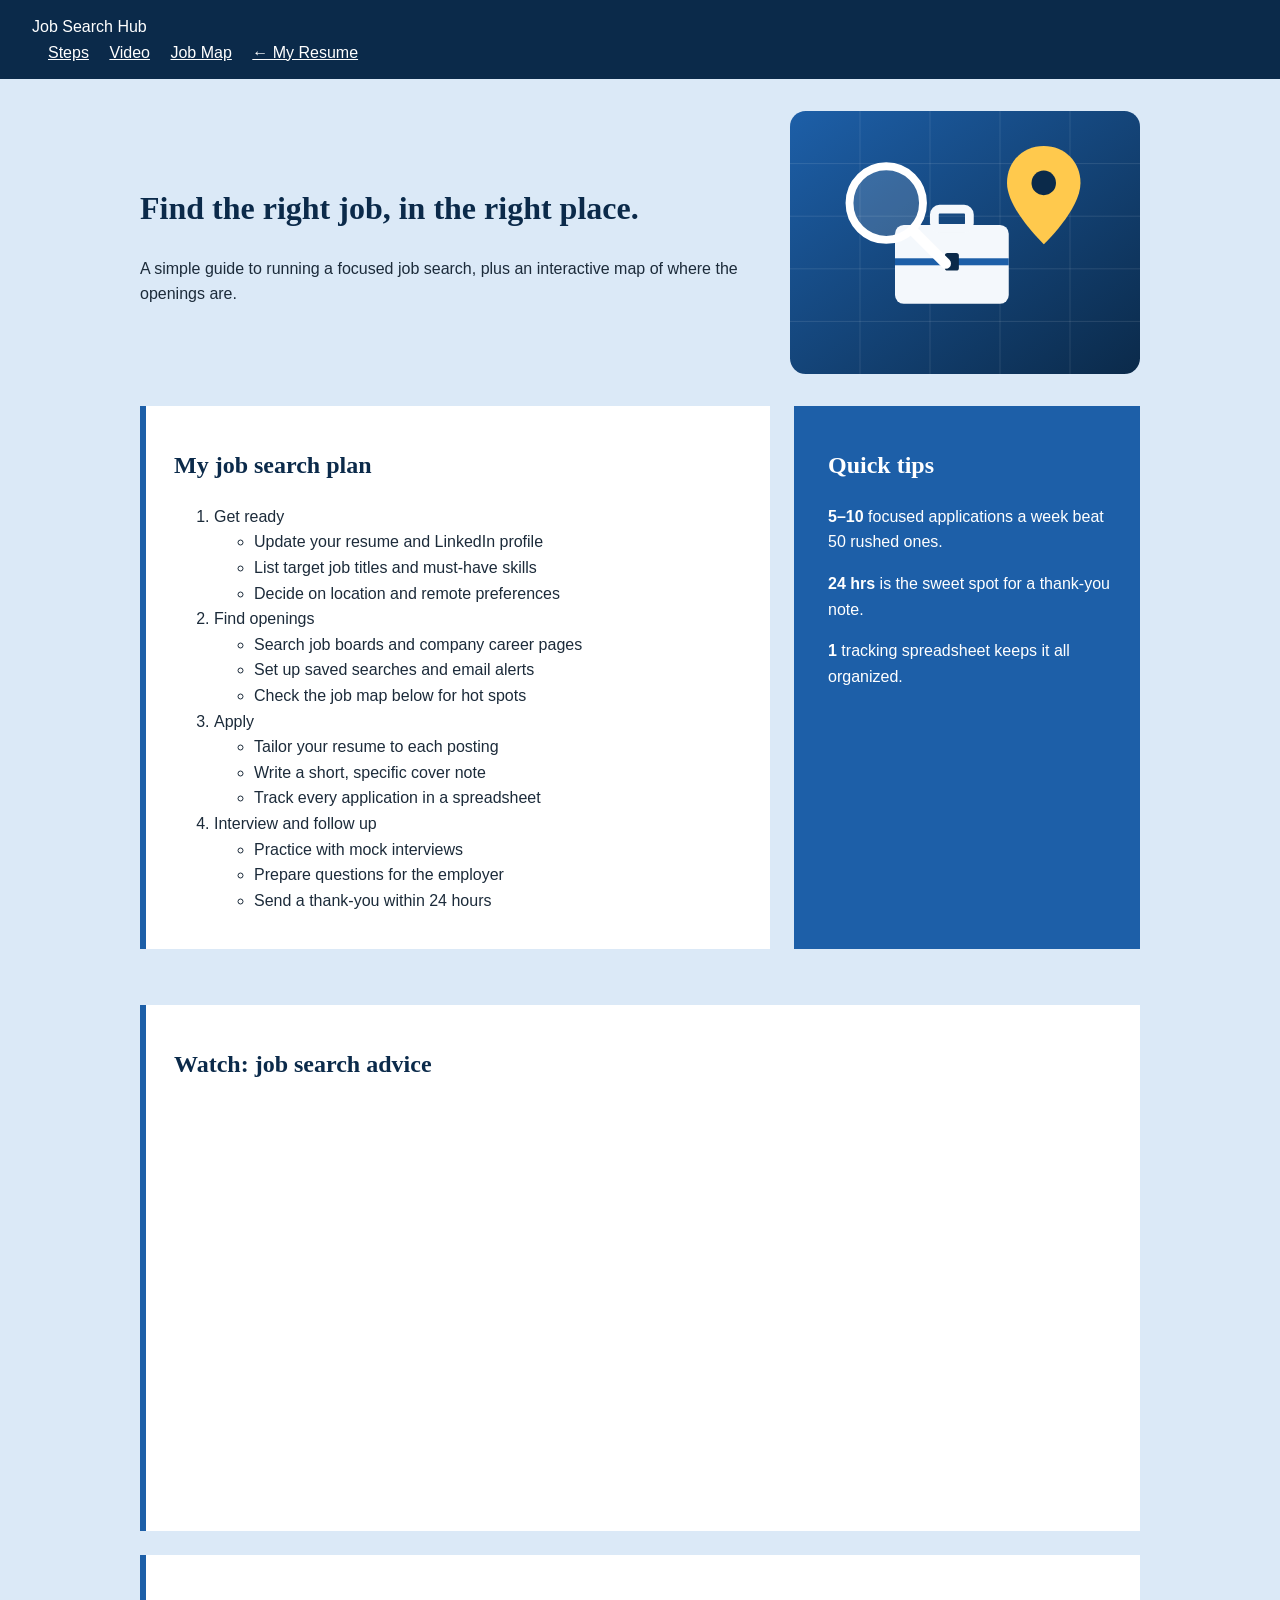
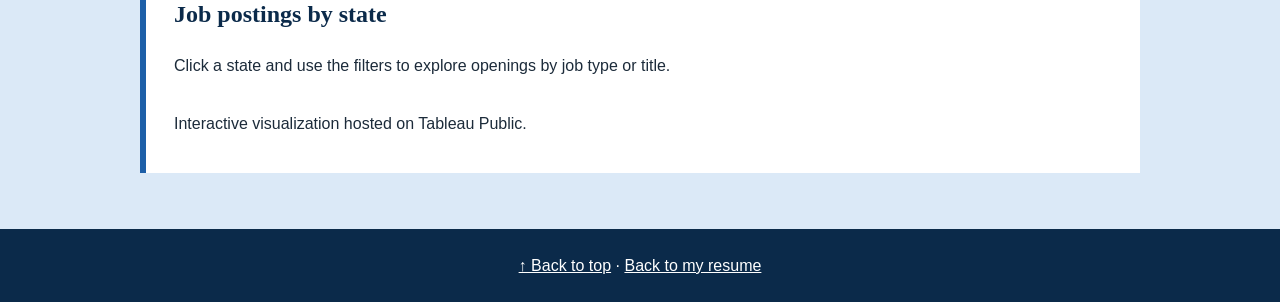
<file: job_search.html>
<!DOCTYPE html>
<html lang="en">
<head>
  <meta charset="utf-8">
  <meta name="viewport" content="width=device-width, initial-scale=1">
  <title>Job Search Hub</title>
  <link rel="preconnect" href="https://fonts.googleapis.com">
  <link href="https://fonts.googleapis.com/css2?family=Merriweather:wght@700&family=Open+Sans:wght@400;600&display=swap" rel="stylesheet">
  <link rel="stylesheet" href="css/style.css">
</head>
<body id="top">

  <div id="site-header">
    <span class="brand">Job Search Hub</span>
    <nav>
      <a href="#steps">Steps</a>
      <a href="#video">Video</a>
      <a href="#map">Job Map</a>
      <a href="index.html">&larr; My Resume</a>
    </nav>
  </div>

  <div id="hero">
    <div class="hero-text">
      <h1>Find the right job, in the right place.</h1>
      <p>A simple guide to running a focused job search, plus an interactive map of where the openings are.</p>
    </div>
    <img src="img/job-search.svg" alt="Magnifying glass over a map pin and a briefcase">
  </div>

  <main>
    <div class="two-col">
      <section id="steps" class="card">
        <h2>My job search plan</h2>
        <ol>
          <li>Get ready
            <ul>
              <li>Update your resume and LinkedIn profile</li>
              <li>List target job titles and must-have skills</li>
              <li>Decide on location and remote preferences</li>
            </ul>
          </li>
          <li>Find openings
            <ul>
              <li>Search job boards and company career pages</li>
              <li>Set up saved searches and email alerts</li>
              <li>Check the job map below for hot spots</li>
            </ul>
          </li>
          <li>Apply
            <ul>
              <li>Tailor your resume to each posting</li>
              <li>Write a short, specific cover note</li>
              <li>Track every application in a spreadsheet</li>
            </ul>
          </li>
          <li>Interview and follow up
            <ul>
              <li>Practice with mock interviews</li>
              <li>Prepare questions for the employer</li>
              <li>Send a thank-you within 24 hours</li>
            </ul>
          </li>
        </ol>
      </section>

      <aside id="tips" class="card">
        <h2>Quick tips</h2>
        <p><strong>5&ndash;10</strong> focused applications a week beat 50 rushed ones.</p>
        <p><strong>24 hrs</strong> is the sweet spot for a thank-you note.</p>
        <p><strong>1</strong> tracking spreadsheet keeps it all organized.</p>
      </aside>
    </div>

    <section id="video" class="card" style="margin-top:32px;">
      <h2>Watch: job search advice</h2>
        <iframe width="560" height="315" src="https://www.youtube.com/embed/RJJb45JsKkA?si=wCHyH231fQwRrjtl" title="YouTube video player" frameborder="0" allow="accelerometer; autoplay; clipboard-write; encrypted-media; gyroscope; picture-in-picture; web-share" referrerpolicy="strict-origin-when-cross-origin" allowfullscreen></iframe>
    </section>

    <section id="map" class="card">
      <h2>Job postings by state</h2>
      <p>Click a state and use the filters to explore openings by job type or title.</p>
      <div class="tableau-wrap">
        <div class='tableauPlaceholder' id='viz1793672296295' style='position: relative'><noscript><a href='#'><img alt='Job Search ' src='https:&#47;&#47;public.tableau.com&#47;static&#47;images&#47;Jo&#47;JobSearch_4&#47;JobSearch&#47;1_rss.png' style='border: none' /></a></noscript><object class='tableauViz'  style='display:none;'><param name='host_url' value='https%3A%2F%2Fpublic.tableau.com%2F' /> <param name='embed_code_version' value='3' /> <param name='site_root' value='' /><param name='name' value='JobSearch_4&#47;JobSearch' /><param name='tabs' value='no' /><param name='toolbar' value='yes' /><param name='static_image' value='https:&#47;&#47;public.tableau.com&#47;static&#47;images&#47;Jo&#47;JobSearch_4&#47;JobSearch&#47;1.png' /> <param name='animate_transition' value='yes' /><param name='display_static_image' value='yes' /><param name='display_spinner' value='yes' /><param name='display_overlay' value='yes' /><param name='display_count' value='yes' /><param name='language' value='en-US' /></object></div>
        <script type='text/javascript'>
          var divElement = document.getElementById('viz1793672296295');
          var vizElement = divElement.getElementsByTagName('object')[0];
          vizElement.style.width = '100%';
          vizElement.style.height = (divElement.offsetWidth * 0.75) + 'px';
          var scriptElement = document.createElement('script');
          scriptElement.src = 'https://public.tableau.com/javascripts/api/viz_v1.js';
          vizElement.parentNode.insertBefore(scriptElement, vizElement);
        </script>
      </div>
      <p class="note">Interactive visualization hosted on Tableau Public.</p>
    </section>
  </main>

  <div id="site-footer">
    <a href="#top">&uarr; Back to top</a> &middot;
    <a href="index.html">Back to my resume</a>
  </div>

</body>
</html>
</file>
<file: css/style.css>
/* Job Search page - simple hand-written stylesheet */

body {
  margin: 0;
  font-family: Arial, sans-serif;
  color: #1c2b3a;
  line-height: 1.6;
  background-color: #dbe9f7;
}

h1, h2 {
  font-family: Georgia, serif;
  color: #0b2a4a;
}

a {
  color: #1d5fa8;
}

#site-header {
  position: sticky;
  top: 0;
  z-index: 1000;
  padding: 14px 32px;
  background-color: #0b2a4a;
  color: #ffffff;
}

#site-header a {
  margin-left: 16px;
  color: #ffffff;
}

#hero {
  display: flex;
  align-items: center;
  gap: 32px;
  max-width: 1000px;
  margin: 32px auto;
  padding: 0 24px;
}

#hero img {
  width: 350px;
  max-width: 100%;
}

main {
  max-width: 1000px;
  margin: 0 auto;
  padding: 0 24px 32px;
}

.card {
  background-color: #ffffff;
  border-left: 6px solid #1d5fa8;
  padding: 20px 28px;
  margin-bottom: 24px;
}

.two-col {
  display: flex;
  gap: 24px;
}

#steps {
  flex: 2;
}

#tips {
  flex: 1;
  background-color: #1d5fa8;
  color: #ffffff;
}

#tips h2 {
  color: #ffffff;
}

#map .tableau-wrap {
  overflow-x: auto;
}

#video iframe {
  width: 100%;
  height: 400px;
  border: 0;
}

#site-footer {
  padding: 24px;
  text-align: center;
  background-color: #0b2a4a;
  color: #ffffff;
}

#site-footer a {
  color: #ffffff;
}
</file>
